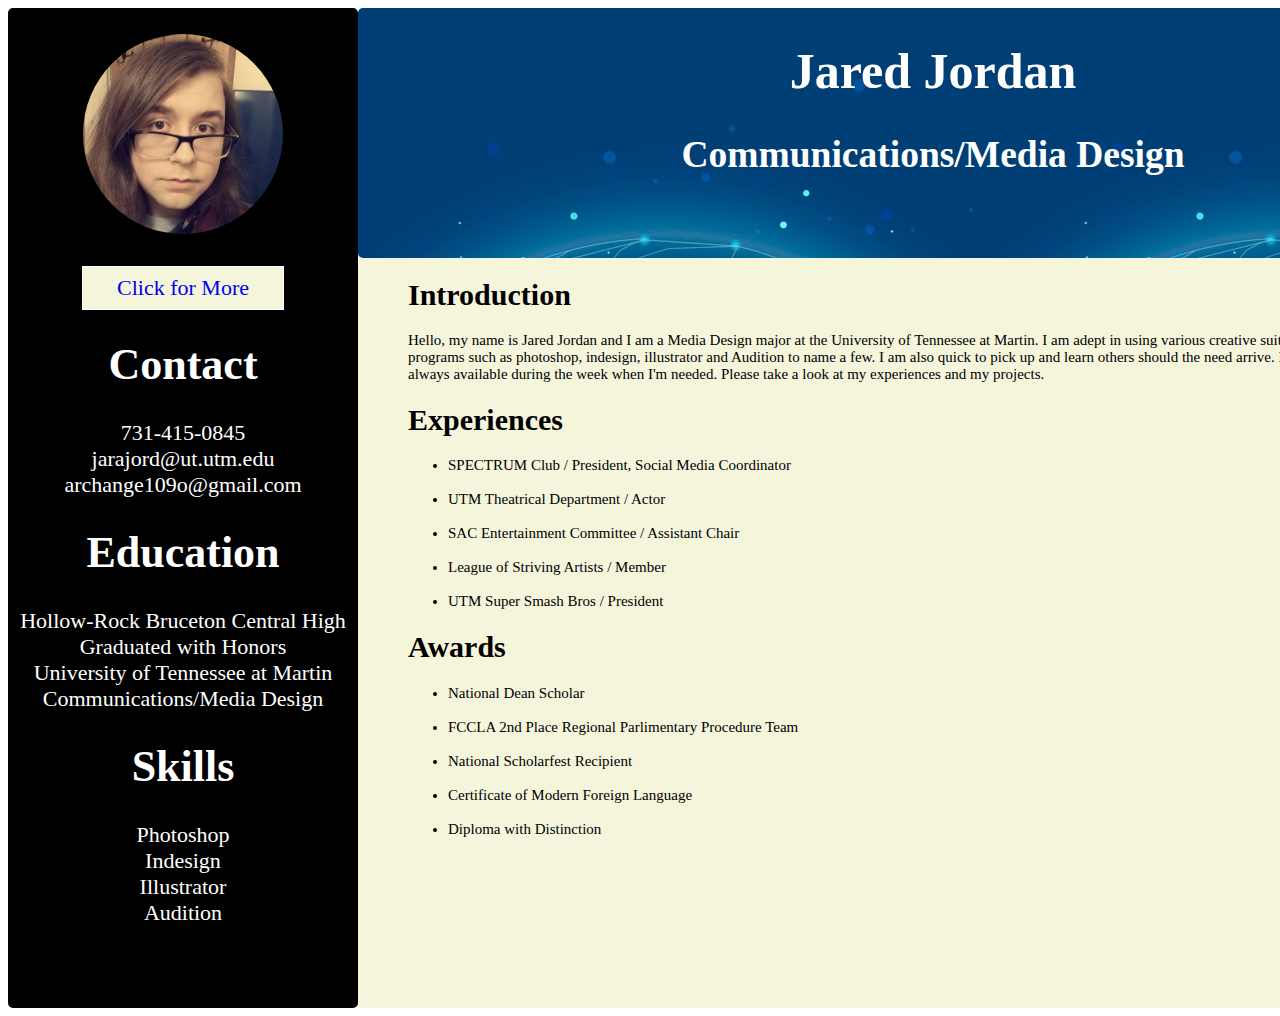
<file: index.html>
<!DOCTYPE html>
<html>
<head>
	<link rel='stylesheet' type='text/css' href='style.css'>
	<title> Jared Jordan's Resume </title>
	<meta name="description" content="Jared Jordan's Website Resume Draft 1">
	<meta name="keywords" content="HTML, CSS">
	<meta name="author" content="Jared Jordan">
</head>
<main>
	<div class="grid">
		<footer class="box a">
		<center>
			<br><img src="48419099_1599505546862021_2588973257730293760_n.jpg" />
			<nav class="nav">
				<br><ul>
				
				<li> <a href="./projects.html" style="text-decoration: none;">Click for More</a> </li>
				</ul>
			</nav>
			<h1> Contact</h1>
			731-415-0845
			<br>jarajord@ut.utm.edu
			<br>archange109o@gmail.com
			<br><h1>Education</h1>
			Hollow-Rock Bruceton Central High Graduated with Honors
			<br>University of Tennessee at Martin Communications/Media Design
			<br><h1>Skills</h1>
			Photoshop
			<br> Indesign
			<br> Illustrator
			<br> Audition
			
			
		<center>
		</footer>
		<div class="box b">
			<center>
			<h1>Jared Jordan</h1>
			<h2>Communications/Media Design</h2>
			</center>
		</div>
	
		<div class="box c">
		<h1>Introduction</h1>
		Hello, my name is Jared Jordan and I am a Media Design major at the University of Tennessee at Martin. I am adept in using various creative suite programs such as photoshop, indesign, illustrator and Audition to name a few. I am also quick to pick up and learn others should the need arrive. I am always available during the week when I'm needed. Please take a look at my experiences and my projects.
		<br><h1>Experiences</h1>
		<ul>
		<li>SPECTRUM Club / President, Social Media Coordinator</li>
	<br><li>UTM Theatrical Department / Actor</li>
	<br><li>SAC Entertainment Committee / Assistant Chair</li>
	<br><li>League of Striving Artists / Member</li>
	<br><li>UTM Super Smash Bros / President</li>
		</ul>
		<h1>Awards</h1>
		<ul>
			<li>National Dean Scholar</li>
		<br><li>FCCLA 2nd Place Regional Parlimentary Procedure Team</li>
		<br><li>National Scholarfest Recipient</li>
		<br><li>Certificate of Modern Foreign Language</li>
		<br><li>Diploma with Distinction</li>
		</ul>
		</div>
	</div>
</main>
</html>
</file>
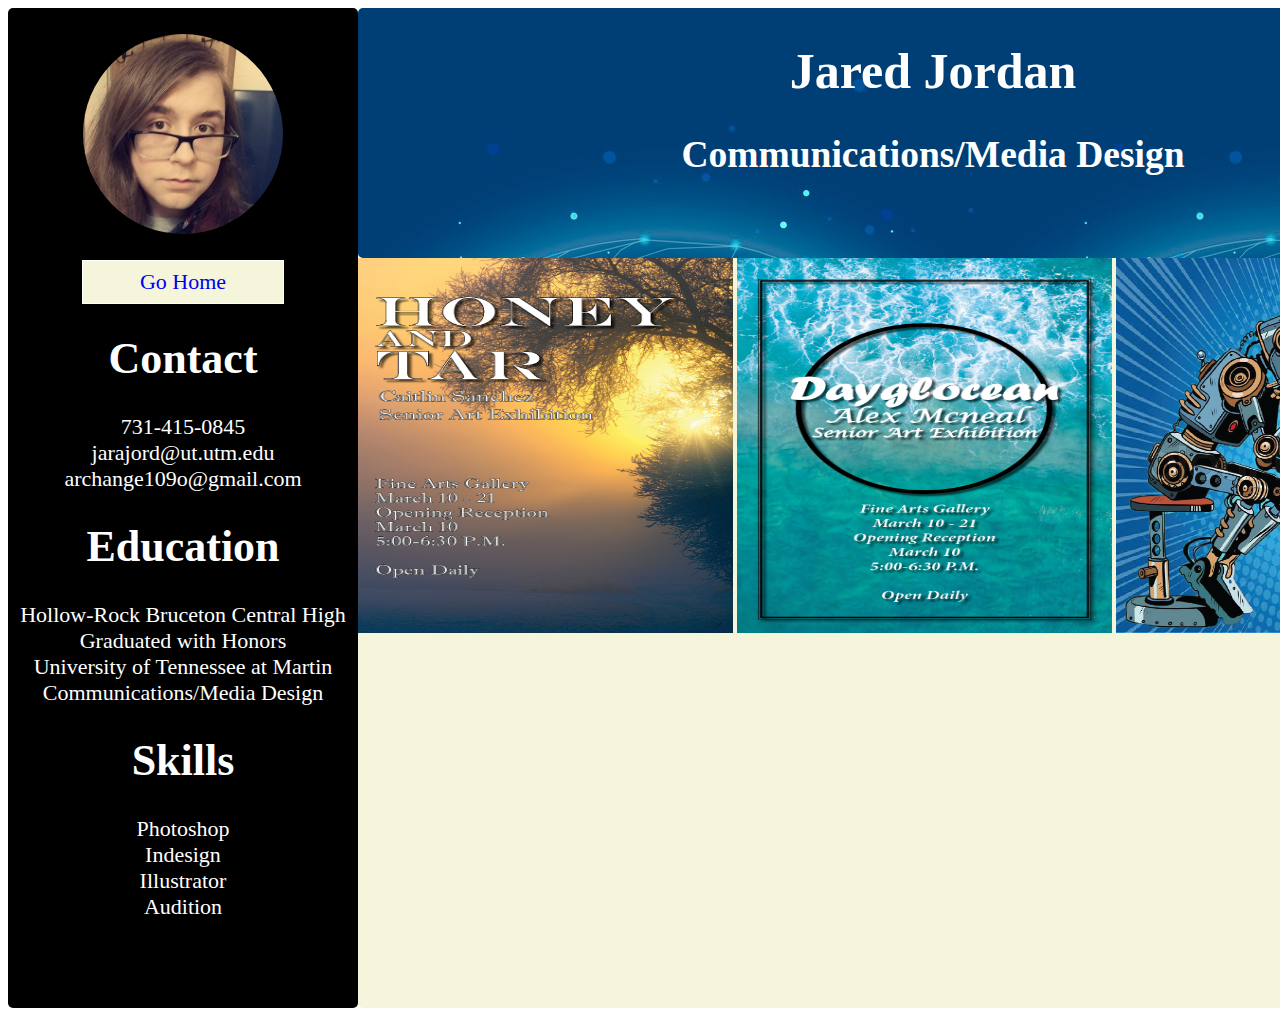
<file: projects.html>
<html>
<head>
<link rel='stylesheet' type='text/css' href='style2.css'>
<title>
Projects
</title>
	<meta name="description" content="Jared Jordan's Website Resume Draft 1">
	<meta name="keywords" content="HTML, CSS">
	<meta name="author" content="Jared Jordan">
</head>
<main>
<div class="grid">
	<footer class="box a">
		<center>
			<br><img src="48419099_1599505546862021_2588973257730293760_n.jpg" />
			<nav>
				<br><ul>
				<li><a href="./index.html" style="text-decoration: none;">Go Home</a> </li>
				</ul>
			</nav>
			<h1> Contact</h1>
			731-415-0845
			<br>jarajord@ut.utm.edu
			<br>archange109o@gmail.com
			<br><h1>Education</h1>
			Hollow-Rock Bruceton Central High Graduated with Honors
			<br>University of Tennessee at Martin Communications/Media Design
			<br><h1>Skills</h1>
			Photoshop
			<br> Indesign
			<br> Illustrator
			<br> Audition
			
			
		<center>
		</footer>
<div class="box b">
		<center>
		<h1>Jared Jordan</h1>
		<h2>Communications/Media Design</h2>
		
		</center>
		</div>
		<div class="box c">
		<img src="Poster 1.png" height=375px; width=375px;/>
		<img src="Poster 2.png" height=375px; width=375px;/>
		<img src="Sarah Please.png" height=375px; width=375px;/>
</div>
</div>

</main>


</html>
</file>
<file: style.css>
.grid{
	
	width: 400px;
	height:1000px;
	display:grid;
	grid-template-columns: 350px 1150px; 
	grid-template-rows: 250px 650px; 
}
.box{
	
	color: black;
	border-radius: 5px;
	
}
.a{
	font-size: 22px;
	background-color: black;
	color: white;
	height: 1000px;
	grid-column-start: 1;
	grid-column-end: 1;
	grid-row-start: 1;
	grid-row-end: span 2;

}
.b{
	background-image: url("worldwide-connection-blue-background-illustration-vector_53876-80910.jpg");
	font-family: Garamond;
	font-size: 25px;
	background-color: #2B4F81	;
	color: white;
	
	
}
.c{
	height:750px;
	background-color:beige;
	padding-left: 50px;
	padding-right: 200px;
	font-size: 15px;
}
.a img{
	  border-radius: 50%;
	  height: 200px;
	  width: 200px;
}
.a li{
	display:block;
	color: #000;
  padding: 8px 16px;
 
}
.a ul{
	list-style-type: none;
	margin: 0;
	padding: 0;
	  border: 1px solid white;
	  background-color: beige;
	  width: 200px;


}
</file>
<file: style2.css>
.grid{
	
	width: 400px;
	height:1000px;
	display:grid;
	grid-template-columns: 350px 1150px; 
	grid-template-rows: 250px 650px; 
}
.box{
	
	color: black;
	border-radius: 5px;
	
}
.a{
	font-size: 22px;
	background-color: black;
	color: white;
	height: 1000px;
	grid-column-start: 1;
	grid-column-end: 1;
	grid-row-start: 1;
	grid-row-end: span 2;
}
.a img{
	  border-radius: 50%;
	  height: 200px;
	  width: 200px;
}
.b{
	background-image: url("worldwide-connection-blue-background-illustration-vector_53876-80910.jpg");
	font-family: Garamond;
	font-size: 25px;
	background-color: #2B4F81	;
	color: white;
}
.c{ 
	background-color: beige;
	height: 750px;
}
.a li{
	display:block;
	color: #000;
  padding: 8px 16px;
 
}
.a ul{
	list-style-type: none;
	margin: 0;
	padding: 0;
	  border: 1px solid white;
	  background-color: beige;
	  width: 200px;


}
</file>
